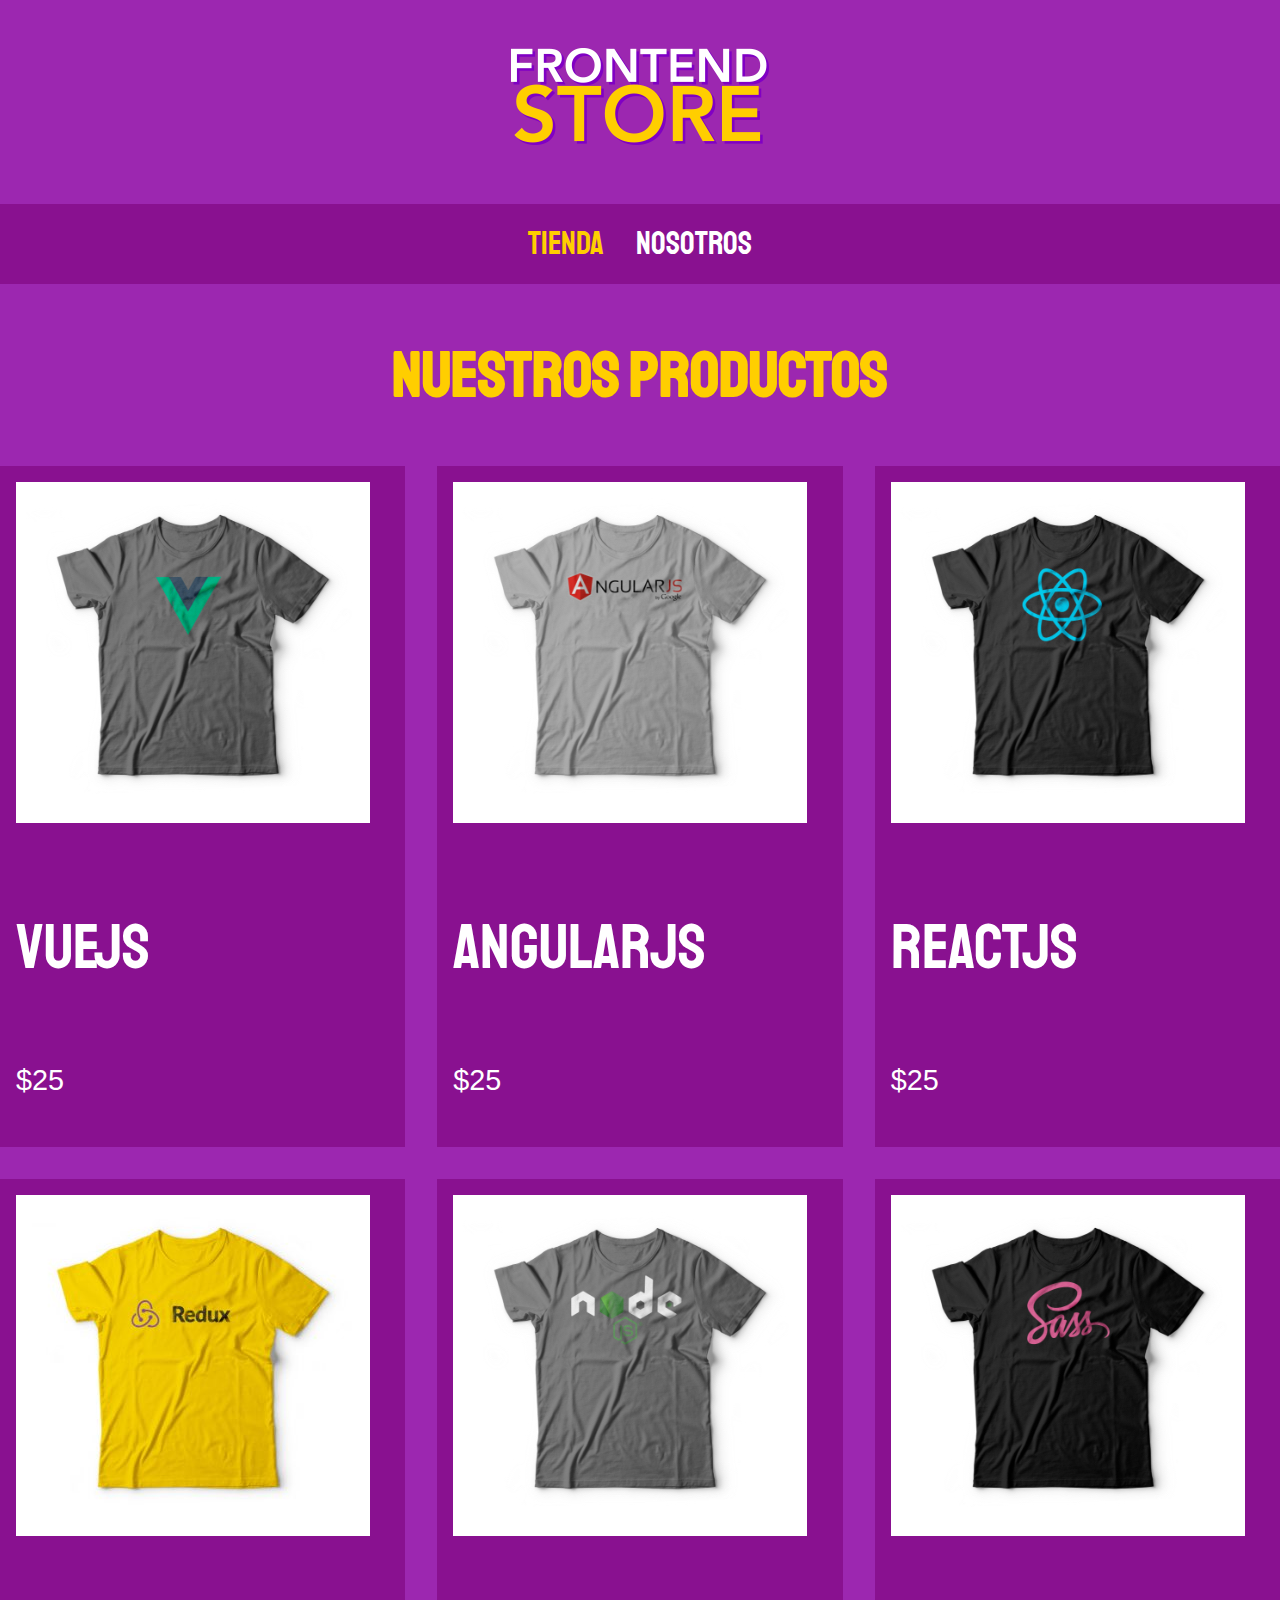
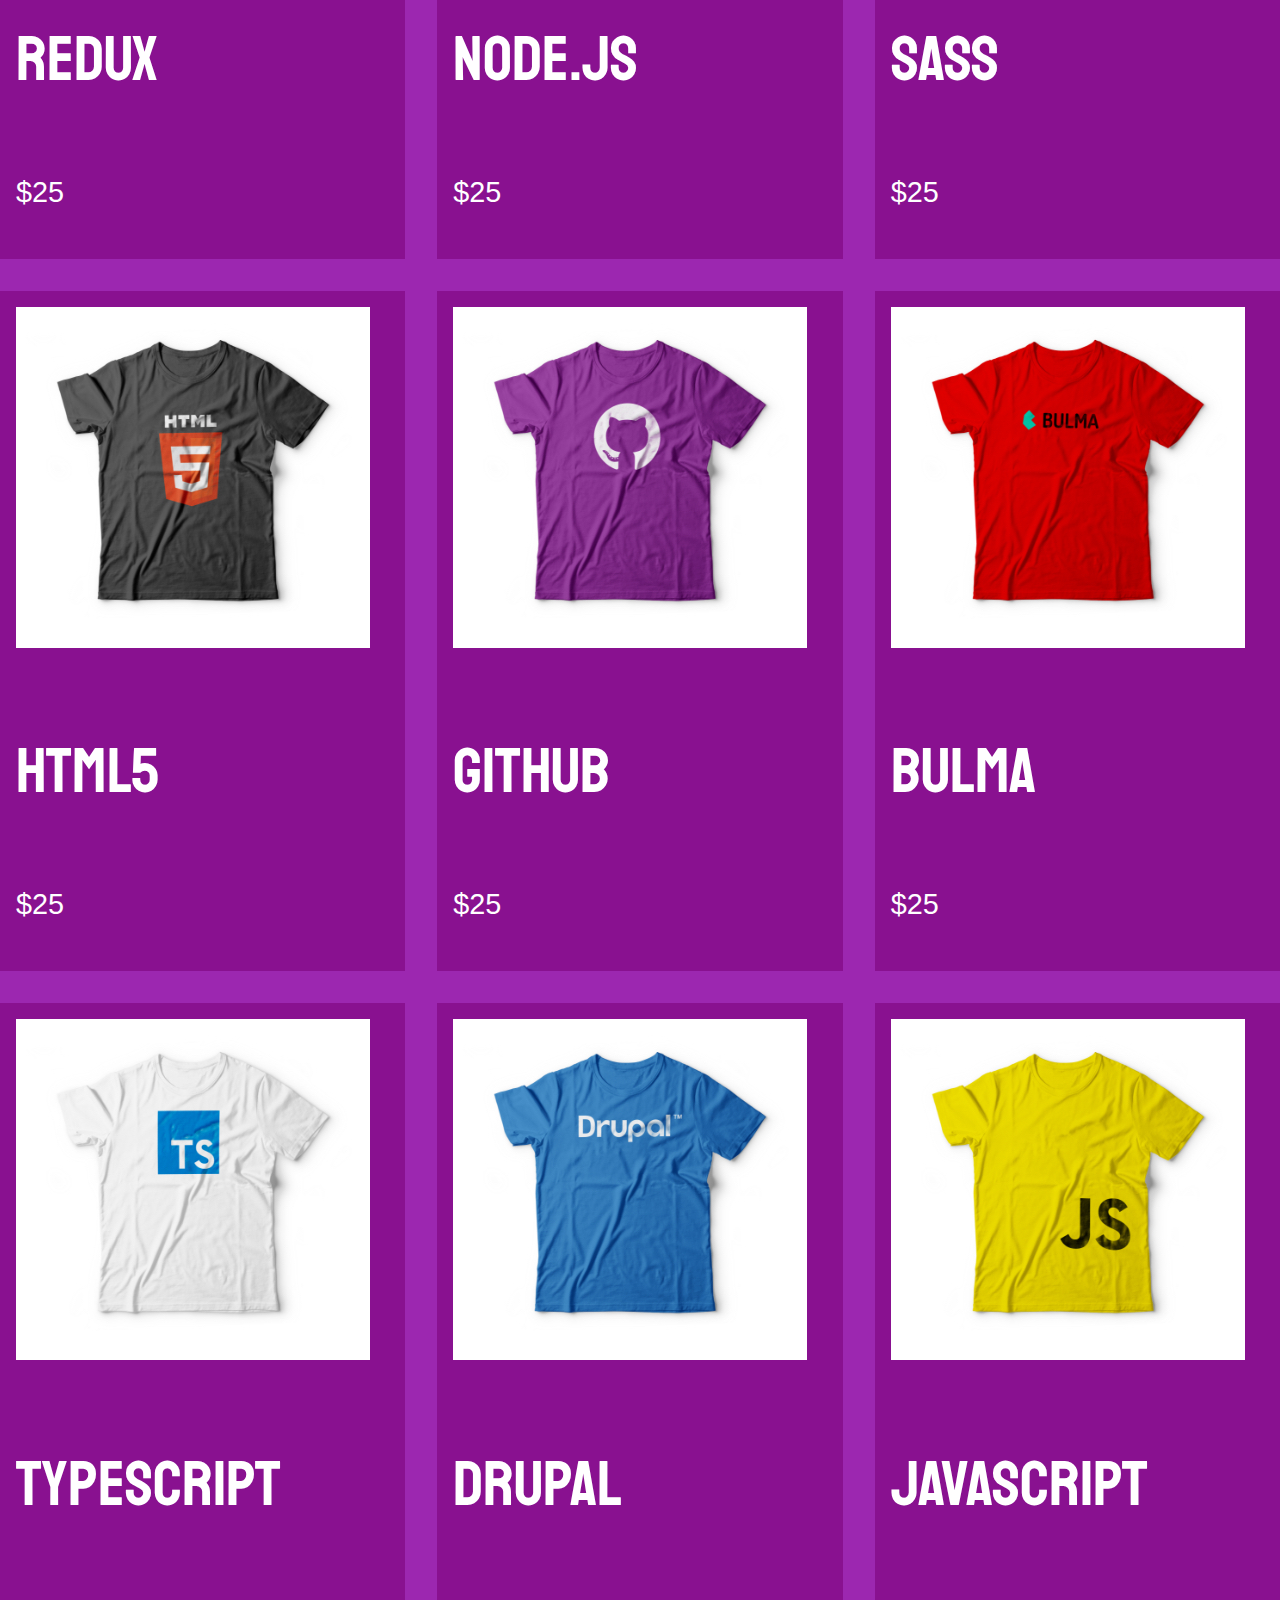
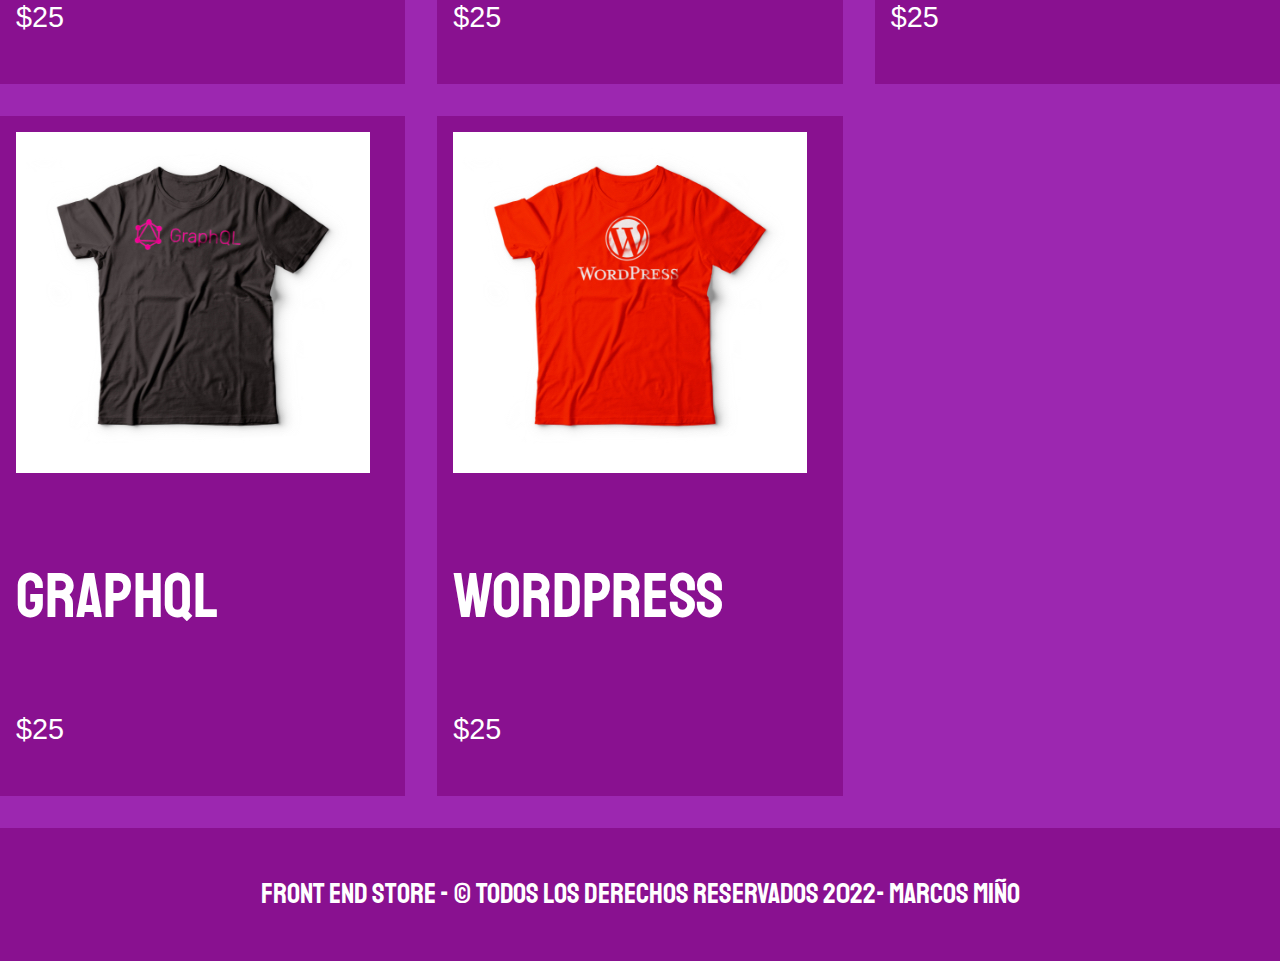
<file: index.html>
<!DOCTYPE html>
<html lang="es">
<head>
    <meta charset="UTF-8">
    <meta http-equiv="X-UA-Compatible" content="IE=edge">
    <meta name="viewport" content="width=device-width, initial-scale=1.0">
    <title>Inicio</title>
    <link href="https://fonts.googleapis.com/css2?family=Staatliches&display=swap" rel="stylesheet">
    <link rel="stylesheet" href="css/normalize.css">
    <link rel="stylesheet" href="css/estilos.css">
</head>
<body>
    <header class="header">
        <a href="index.html">
            <img class="header__logo" src="images/logo.png" alt="logo">
        </a>
    </header>
    <nav class="navegacion">
        <a  class="navegacion__enlace navegacion__enlace--activo" href="#">Tienda</a>
        <a class="navegacion__enlace navegacion__enlace"  href="nosotros.html">Nosotros</a>
    </nav>


    <main class="contenedor">
        <h1>Nuestros productos</h1>
        <div class="grid">
            <div class="producto"> <!-- Producto 1 -->
                <a href="productos.html">
                    <img class="producto__imagen" src="images/1.jpg" alt="imagen camisa" >
                    <div class="producto__informacion">
                        <p class="producto__nombre">VueJs</p>
                        <p class="producto_precio">$25</p>
                    </div>
                </a>
            </div>
            <div class="producto"> <!-- Producto 2-->
                <a href="productos.html">
                    <img class="producto__imagen" src="images/2.jpg" alt="imagen camisa" >
                    <div class="producto__informacion">
                        <p class="producto__nombre">AngularJS</p>
                        <p class="producto_precio">$25</p>
                    </div>
                </a>
            </div>
            <div class="producto"> <!-- Producto 3 -->
                <a href="productos.html">
                    <img class="producto__imagen" src="images/3.jpg" alt="imagen camisa" >
                    <div class="producto__informacion">
                        <p class="producto__nombre">ReactJs</p>
                        <p class="producto_precio">$25</p>
                    </div>
                </a>
            </div>
            <div class="producto"> <!-- Producto 4 -->
                <a href="productos.html">
                    <img class="producto__imagen" src="images/4.jpg" alt="imagen camisa" >
                    <div class="producto__informacion">
                        <p class="producto__nombre">Redux</p>
                        <p class="producto_precio">$25</p>
                    </div>
                </a>
            </div>
            <div class="producto"> <!-- Producto 5 -->
                <a href="productos.html">
                    <img class="producto__imagen" src="images/5.jpg" alt="imagen camisa" >
                    <div class="producto__informacion">
                        <p class="producto__nombre">Node.Js</p>
                        <p class="producto_precio">$25</p>
                    </div>
                </a>
            </div>
            <div class="producto"> <!-- Producto 6 -->
                <a href="productos.html">
                    <img class="producto__imagen" src="images/6.jpg" alt="imagen camisa" >
                    <div class="producto__informacion">
                        <p class="producto__nombre">SASS</p>
                        <p class="producto_precio">$25</p>
                    </div>
                </a>
            </div>
            <div class="producto"> <!-- Producto 7 -->
                <a href="productos.html">
                    <img class="producto__imagen" src="images/7.jpg" alt="imagen camisa" >
                    <div class="producto__informacion">
                        <p class="producto__nombre">HTML5</p>
                        <p class="producto_precio">$25</p>
                    </div>
                </a>
            </div>
            <div class="producto"> <!-- Producto 8 -->
                <a href="productos.html">
                    <img class="producto__imagen" src="images/8.jpg" alt="imagen camisa" >
                    <div class="producto__informacion">
                        <p class="producto__nombre">Github</p>
                        <p class="producto_precio">$25</p>
                    </div>
                </a>
            </div>
            <div class="producto"> <!-- Producto 9-->
                <a href="productos.html">
                    <img class="producto__imagen" src="images/9.jpg" alt="imagen camisa" >
                    <div class="producto__informacion">
                        <p class="producto__nombre">Bulma</p>
                        <p class="producto_precio">$25</p>
                    </div>
                </a>
            </div>
            <div class="producto"> <!-- Producto 10 -->
                <a href="productos.html">
                    <img class="producto__imagen" src="images/10.jpg" alt="imagen camisa" >
                    <div class="producto__informacion">
                        <p class="producto__nombre">Typescript</p>
                        <p class="producto_precio">$25</p>
                    </div>
                </a>
            </div>
            <div class="producto"> <!-- Producto 11 -->
                <a href="productos.html">
                    <img class="producto__imagen" src="images/11.jpg" alt="imagen camisa" >
                    <div class="producto__informacion">
                        <p class="producto__nombre">Drupal</p>
                        <p class="producto_precio">$25</p>
                    </div>
                </a>
            </div>
            <div class="producto"> <!-- Producto 12 -->
                <a href="productos.html">
                    <img class="producto__imagen" src="images/12.jpg" alt="imagen camisa" >
                    <div class="producto__informacion">
                        <p class="producto__nombre">Javascript</p>
                        <p class="producto_precio">$25</p>
                    </div>
                </a>
            </div>
            <div class="producto"> <!-- Producto 13 -->
                <a href="productos.html">
                    <img class="producto__imagen" src="images/13.jpg" alt="imagen camisa" >
                    <div class="producto__informacion">
                        <p class="producto__nombre">GraphQl</p>
                        <p class="producto_precio">$25</p>
                    </div>
                </a>
            </div>
            <div class="producto"> <!-- Producto 4 -->
                <a href="productos.html">
                    <img class="producto__imagen" src="images/14.jpg" alt="imagen camisa" >
                    <div class="producto__informacion">
                        <p class="producto__nombre">WordPress</p>
                        <p class="producto_precio">$25</p>
                    </div>
                </a>
            </div>
        </div>
    </main>

    <footer class="footer">
        <p class="footer__texto">Front End Store - &copy Todos Los Derechos Reservados 2022- Marcos Miño</p>
    </footer>
</body>
</html>
</file>
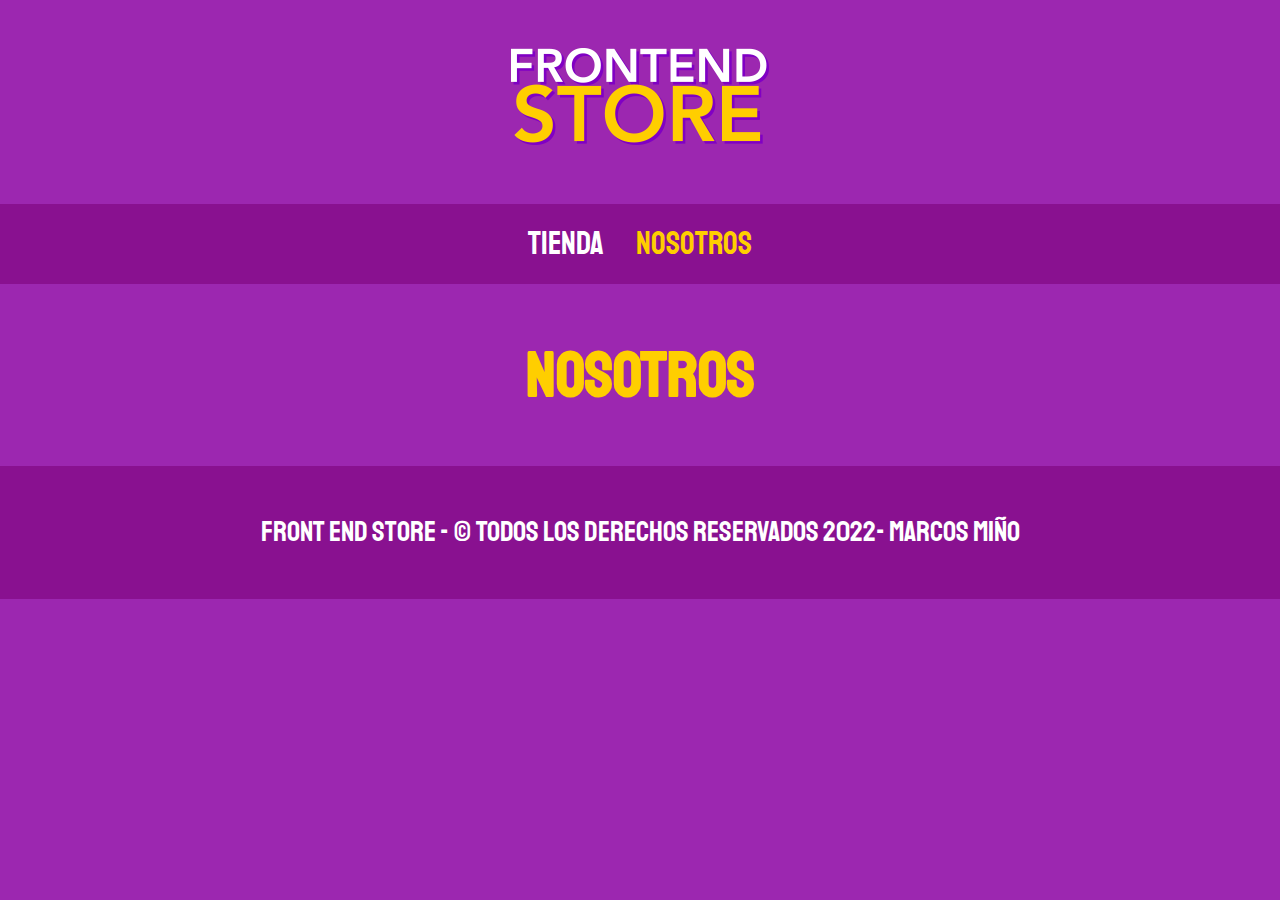
<file: nosotros.html>
<!DOCTYPE html>
<html lang="es">
<head>
    <meta charset="UTF-8">
    <meta http-equiv="X-UA-Compatible" content="IE=edge">
    <meta name="viewport" content="width=device-width, initial-scale=1.0">
    <title>Nosotros</title>
    <link href="https://fonts.googleapis.com/css2?family=Staatliches&display=swap" rel="stylesheet">
    <link rel="stylesheet" href="css/normalize.css">
    <link rel="stylesheet" href="css/estilos.css">
</head>
<body>
    <header class="header">
        <a href="index.html">
            <img class="header__logo" src="images/logo.png" alt="logo">
        </a>
    </header>
    <nav class="navegacion">
        <a  class="navegacion__enlace" href="index.html">Tienda</a>
        <a class="navegacion__enlace navegacion__enlace navegacion__enlace--activo"   href="#">Nosotros</a>
    </nav>
    <main class="contenedor">
        <h1>Nosotros</h1>
    </main>

    <footer class="footer">
        <p class="footer__texto">Front End Store - &copy Todos Los Derechos Reservados 2022- Marcos Miño</p>
    </footer>
</body>
</html>
</file>
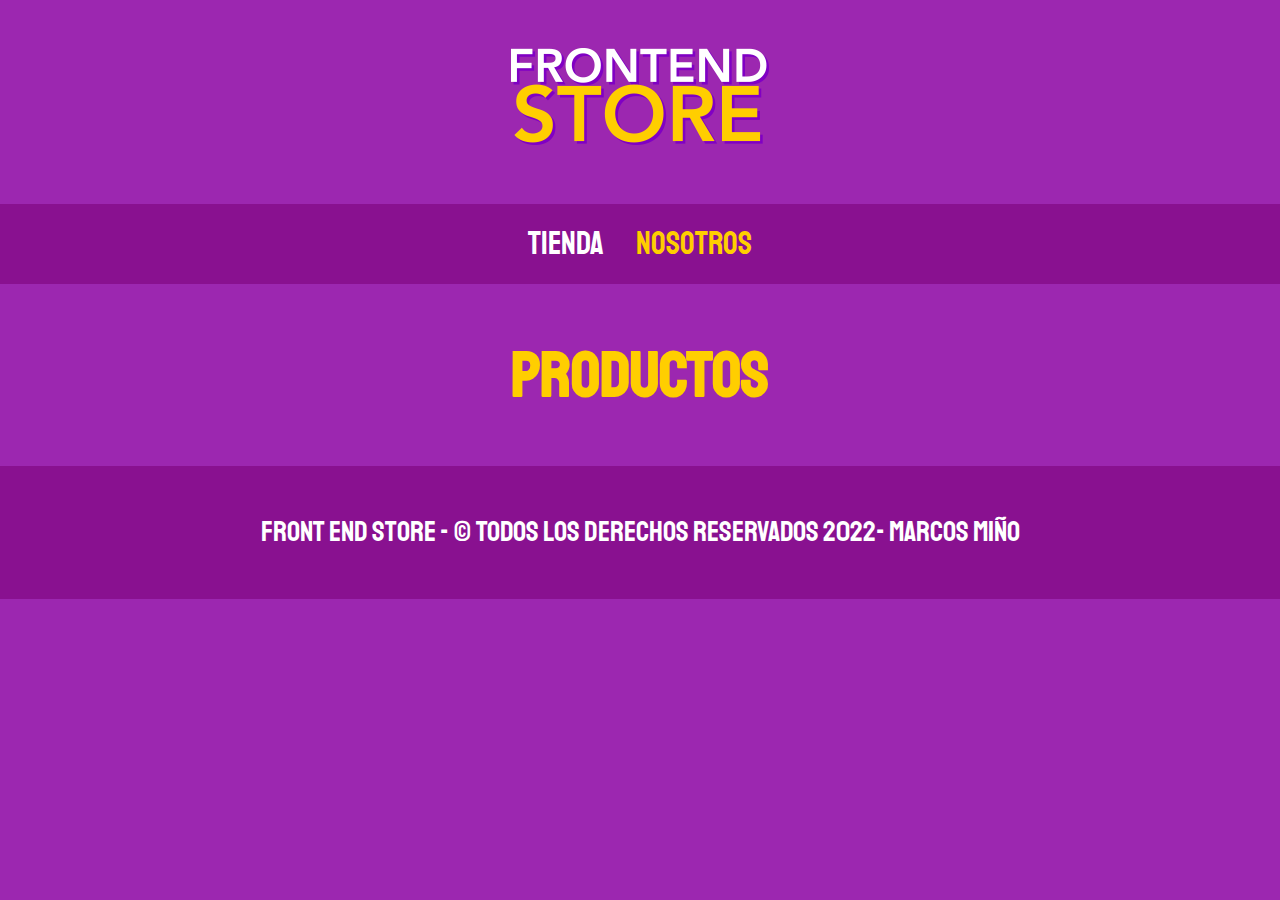
<file: productos.html>
<!DOCTYPE html>
<html lang="es">
<head>
    <meta charset="UTF-8">
    <meta http-equiv="X-UA-Compatible" content="IE=edge">
    <meta name="viewport" content="width=device-width, initial-scale=1.0">
    <title>Productos</title>
    <link href="https://fonts.googleapis.com/css2?family=Staatliches&display=swap" rel="stylesheet">
    <link rel="stylesheet" href="css/normalize.css">
    <link rel="stylesheet" href="css/estilos.css">
</head>
<body>
    <header class="header">
        <a href="index.html">
            <img class="header__logo" src="images/logo.png" alt="logo">
        </a>
    </header>
    <nav class="navegacion">
        <a  class="navegacion__enlace" href="index.html">Tienda</a>
        <a class="navegacion__enlace navegacion__enlace navegacion__enlace--activo"   href="#">Nosotros</a>
    </nav>
    <main class="contenedor">
        <h1>Productos</h1>
    </main>

    <footer class="footer">
        <p class="footer__texto">Front End Store - &copy Todos Los Derechos Reservados 2022- Marcos Miño</p>
    </footer>
</body>
</html>
</file>
<file: css/estilos.css>
:root{
    --primario: #9c27B0;
    --primarioOscuro: #891190;
    --secundario: #ffce00;
    --secundarioOscuro: rgb(233,287,2);
    --blanco: #fff;
    --negro: #000;

    --fuentePrincipal: 'Staatliches', cursive;
}
html {
   box-sizing: border-box;
   font-size: 62,5%;
  }
  *, *:before, *:after {
    box-sizing: inherit;
  }
  /*Globales*/
  body{
    background-color: var(--primario);
    font-size: 1.6rem;
    line-height: 1.5;
  }
  p{
    font-size: 1.8rem;
    font-family: Arial, Helvetica, sans-serif;
    color: var(--blanco);

  }
  a{
    text-decoration: none;
  }
  img{
    max-width: 100%;
  }
  .contenedor{
    max-width: 120rem;
    margin: 0 auto;
  }
  h1,h2,h3{
    text-align: center;
    color: var(--secundario);
    font-family: var(--fuentePrincipal);

  }
  h1{
    font-size: 4rem;
  }
  h2{
    font-size: 3.2rem;
  }
  h3{
    font-size: 2.4rem;
  }

  /*Header*/
.header{
    display: flex;
    justify-content: center;
}
.header__logo{
    margin: 3rem 0;
}
/* Navegacion */
.navegacion{
    background-color: var(--primarioOscuro);
    padding: 1rem 0;
    display: flex;
    justify-content: center;
    gap: 2rem;
}
.navegacion__enlace{
    font-family: var(--fuentePrincipal);
    color: var(--blanco);
    font-size: 2rem;
}
.navegacion__enlace--activo, .navegacion__enlace:hover{
    color: var(--secundario);
}
/* footer */
.footer{
    background-color: var(--primarioOscuro);
    padding: 1rem 0;
    margin-top: 2rem;
}
.footer__texto{
    font-size: 1,5rem;
    font-family: var(--fuentePrincipal);
    text-align: center;
}
/* Grid */
.grid{
    display: grid;
    grid-template-columns: repeat(2,1fr);
    gap: 2rem;
}
@media(min-width: 768px){
    .grid{  grid-template-columns: repeat(3,1fr); 
        
    }
}
/* Producto */
.producto{
    background-color: var(--primarioOscuro);
    padding: 1rem;
}
.producto__imagen{
    width: 1
}
.producto__informacion{

}
.producto__nombre{
    font-size: 4rem;
}
.producto__precio{
    font-size: 2.8rem;
}
.producto__nombre, .producto__precio{
    font-family: var(--fuentePrincipal);
}
</file>
